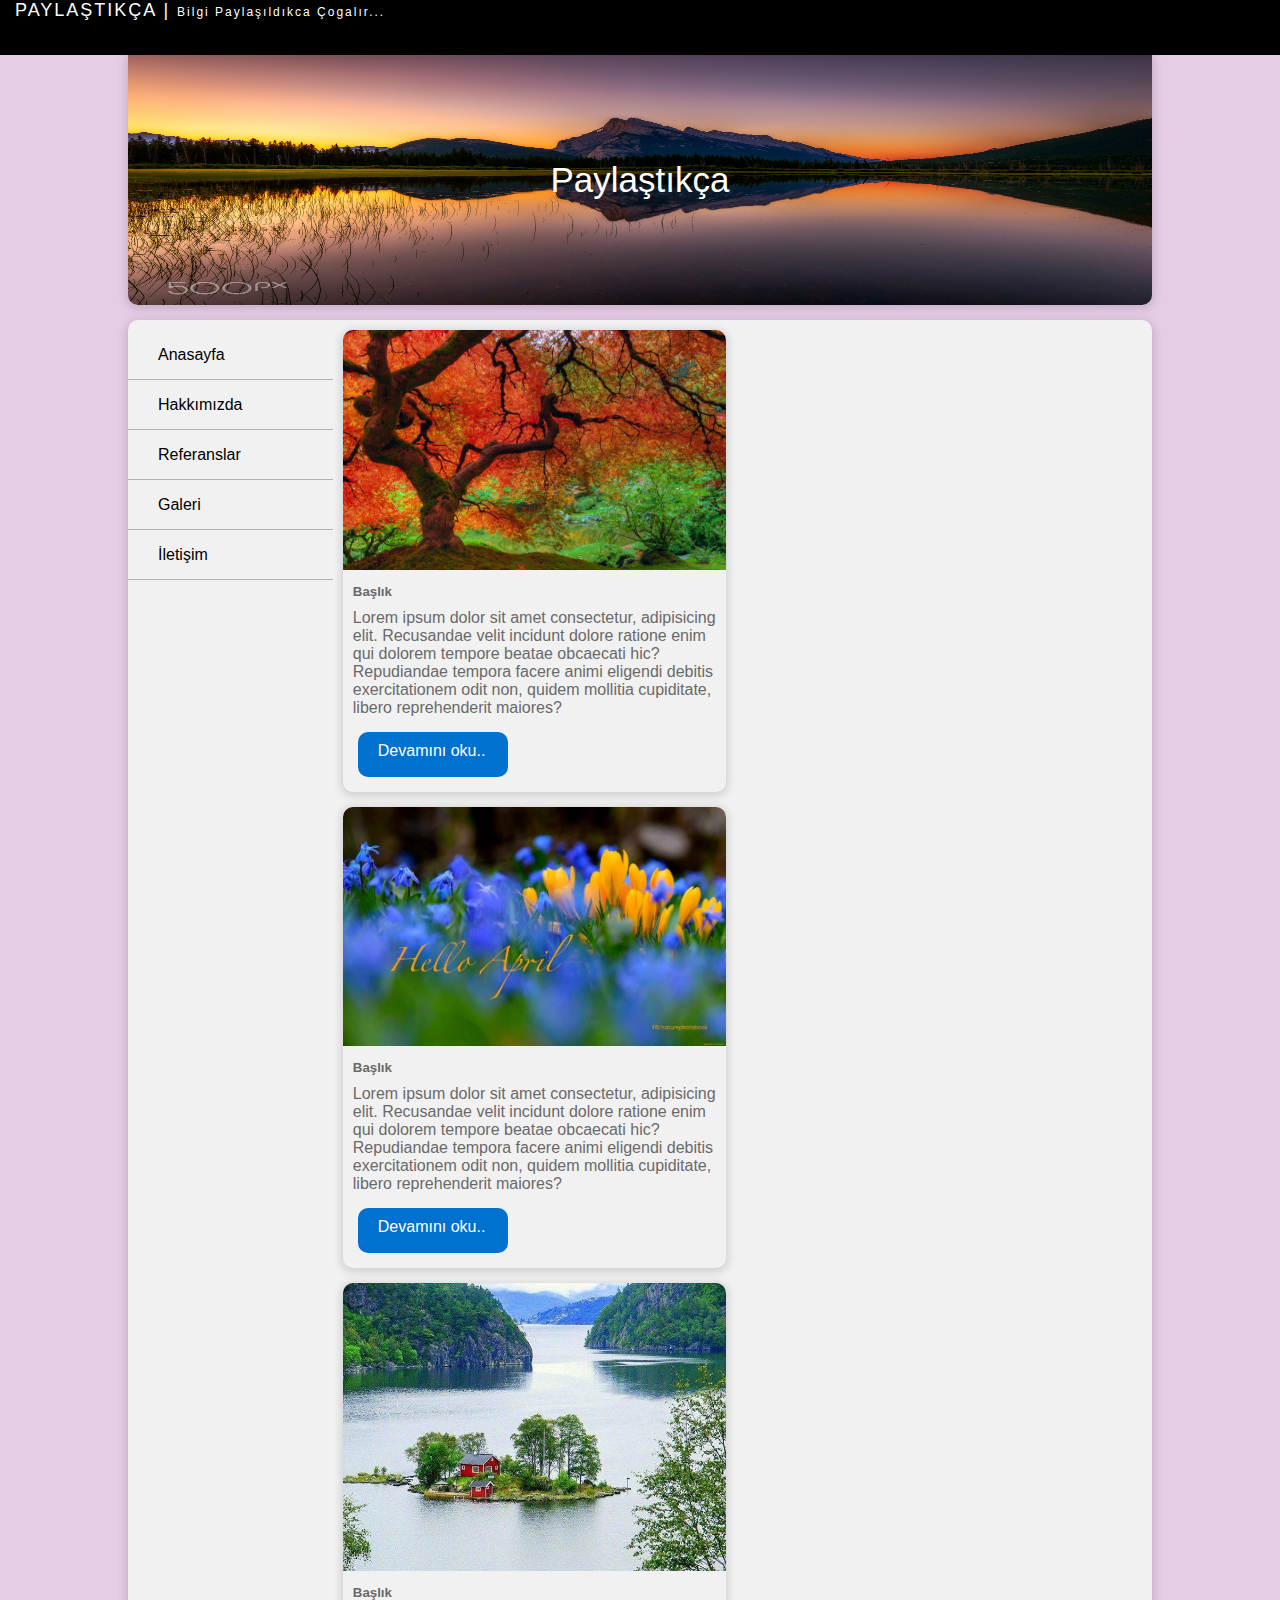
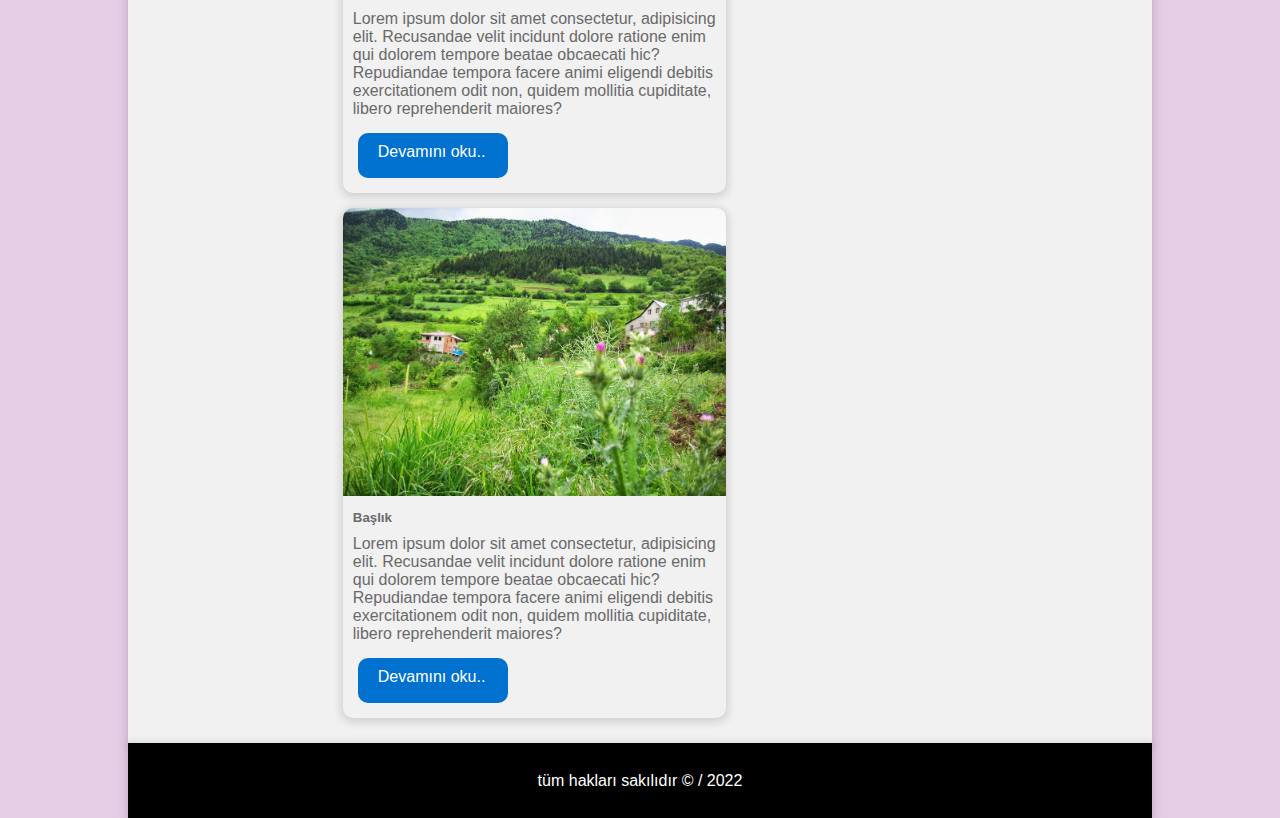
<file: yeniwebsiteesi/index.html>
<!DOCTYPE html>
<html lang="tr">
<head>
    <meta charset="UTF-8">
    <meta http-equiv="X-UA-Compatible" content="IE=edge">
    <meta name="viewport" content="width=device-width, initial-scale=1.0">
    <title>Anasayfa</title>
    <link rel="stylesheet" href="style.css">

    <link rel="stylesheet" href="https://use.fontawesome.com/releases/v5.0.13/css/all.css" integrity="sha384-DNOHZ68U8hZfKXOrtjWvjxusGo9WQnrNx2sqG0tfsghAvtVlRW3tvkXWZh58N9jp" crossorigin="anonymous">

</head>
<body>
    <div id="social">
        <font>PAYLAŞTIKÇA | <span>Bilgi Paylaşıldıkca Çogalır...</span></font>

        <i class="fas fa-search"></i>
        <i class="fab fa-facebook"></i>
        <i class="fab fa-youtube"></i>
        <i class="fab fa-instagram"></i>
        <i class="fab fa-twitch"></i>
        <i class="fab fa-twitter"></i>
        <i class="fab fa-github"></i>
     
    </div>
    

    <div id="container">
        <header>
        
            <img id="headerResim" src="img/pri5486.jpg" alt="">
        <div id="centered">Paylaştıkça</div>
        </header>
        <section>
            <nav>
<ul>
    <li><a href="index.html"><i class="fas fa-home"></i>Anasayfa</a></li>
    <li><a href="hakkımızda.html"><i class="fas fa-user"></i>Hakkımızda</a></li>
    <li><a href="Referanslar.html"><i class="fas fa-asterisk"></i>Referanslar</a></li>
    <li><a href="Galeri.html"><i class="fas fa-image"></i>Galeri</a></li>
    <li><a href="İletişim.html"><i class="fas fa-address-book"></i>İletişim</a></li>
</ul>

            </nav>
            <main>
<div class="icerik">
<img src="img/5.jpg" alt="" class="rsm">
<h5>
 Başlık
</h5>
<p class="icerikText">  Lorem ipsum dolor sit amet consectetur, adipisicing elit. Recusandae velit incidunt dolore ratione enim qui dolorem tempore beatae obcaecati hic? Repudiandae tempora facere animi eligendi debitis exercitationem odit non, quidem mollitia cupiditate, libero reprehenderit maiores?

</p>
<a href="#" class="btnDevam">Devamını oku..</a>


</div>
<div class="icerik">
    <img src="img/11.jpg" alt="" class="rsm">
    <h5>
     Başlık
    </h5>
    <p class="icerikText">  Lorem ipsum dolor sit amet consectetur, adipisicing elit. Recusandae velit incidunt dolore ratione enim qui dolorem tempore beatae obcaecati hic? Repudiandae tempora facere animi eligendi debitis exercitationem odit non, quidem mollitia cupiditate, libero reprehenderit maiores?
    
    </p>
    <a href="#" class="btnDevam">Devamını oku..</a>
    
    
    </div>
    <div class="icerik">
        <img src="img/13.jpg" alt="" class="rsm">
        <h5>
         Başlık
        </h5>
        <p class="icerikText">  Lorem ipsum dolor sit amet consectetur, adipisicing elit. Recusandae velit incidunt dolore ratione enim qui dolorem tempore beatae obcaecati hic? Repudiandae tempora facere animi eligendi debitis exercitationem odit non, quidem mollitia cupiditate, libero reprehenderit maiores?
        
        </p>
        <a href="#" class="btnDevam">Devamını oku..</a>
        
        
        </div>
        <div class="icerik">
            <img src="img/1.JPG" alt="" class="rsm">
            <h5>
             Başlık
            </h5>
            <p class="icerikText">  Lorem ipsum dolor sit amet consectetur, adipisicing elit. Recusandae velit incidunt dolore ratione enim qui dolorem tempore beatae obcaecati hic? Repudiandae tempora facere animi eligendi debitis exercitationem odit non, quidem mollitia cupiditate, libero reprehenderit maiores?
            
            </p>
            <a href="#" class="btnDevam">Devamını oku..</a>
            
            
            </div>

            </main>
        </section>
        <footer>tüm hakları sakılıdır &copy; / 2022
        </footer>
    </div>

</body>
</html>
</file>
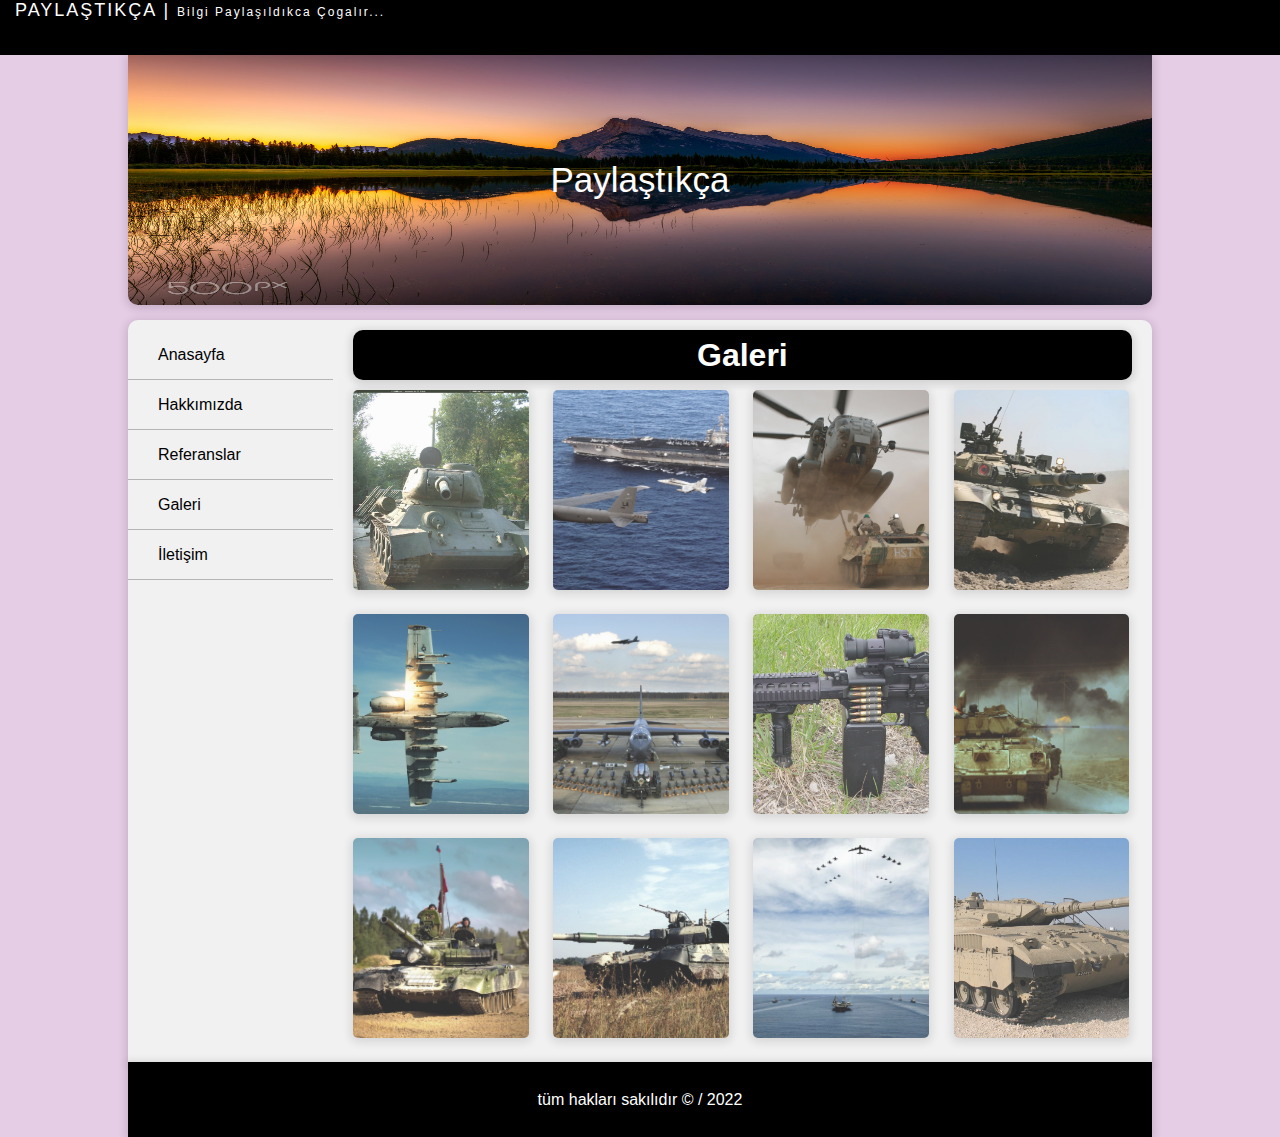
<file: yeniwebsiteesi/galeri.html>
<!DOCTYPE html>
<html lang="tr">
<head>
    <meta charset="UTF-8">
    <meta http-equiv="X-UA-Compatible" content="IE=edge">
    <meta name="viewport" content="width=device-width, initial-scale=1.0">
    <title>Galeri</title>
    <link rel="stylesheet" href="style.css">

    <link rel="stylesheet" href="https://use.fontawesome.com/releases/v5.0.13/css/all.css" integrity="sha384-DNOHZ68U8hZfKXOrtjWvjxusGo9WQnrNx2sqG0tfsghAvtVlRW3tvkXWZh58N9jp" crossorigin="anonymous">

</head>
<body>
    <div id="social">
        <font>PAYLAŞTIKÇA | <span>Bilgi Paylaşıldıkca Çogalır...</span></font>

        <i class="fas fa-search"></i>
        <i class="fab fa-facebook"></i>
        <i class="fab fa-youtube"></i>
        <i class="fab fa-instagram"></i>
        <i class="fab fa-twitch"></i>
        <i class="fab fa-twitter"></i>
        <i class="fab fa-github"></i>
     
    </div>
    

    <div id="container">
        <header>
        
            <img id="headerResim" src="img/pri5486.jpg" alt="">
        <div id="centered">Paylaştıkça</div>
        </header>
        <section>
            <nav>
<ul>
    <li><a href="index.html"><i class="fas fa-home"></i>Anasayfa</a></li>
    <li><a href="Hakkımızda.html"><i class="fas fa-user"></i>Hakkımızda</a></li>
    <li><a href="Referanslar.html"><i class="fas fa-asterisk"></i>Referanslar</a></li>
    <li><a href="Galeri.html"><i class="fas fa-image"></i>Galeri</a></li>
    <li><a href="İletişim.html"><i class="fas fa-address-book"></i>İletişim</a></li>
</ul>

            </nav>
            <main>

                <h1>Galeri</h1>
                <a  class="link" href="img/40.jpg">
                    <img src="img/40.jpg" alt="" class="galResim">
                </a>
                <a class="link" href="img/25.jpg">
                    <img src="img/25.jpg" alt="" class="galResim">
                </a>
                
                <a class="link" href="img/29.jpg"><img src="img/29.jpg" alt=""
                    class="galResim"></a>
                    <a class="link" href="img/26.jpg"><img src="img/26.jpg" alt=""
                        class="galResim"></a>
                        <a class="link" href="img/22.jpg"><img src="img/22.jpg" alt=""
                            class="galResim"></a>
                            <a class="link" href="img/23.jpg"><img src="img/23.jpg" alt=""
                                class="galResim"></a>
                                <a class="link" href="img/24.jpg"><img src="img/24.jpg" alt=""
                                    class="galResim"></a>
                                    <a class="link" href="img/30.jpg"><img src="img/30.jpg" alt=""
                                        class="galResim"></a>
                                        <a class="link" href="img/31.jpg"><img src="img/32.jpg" alt=""
                                            class="galResim"></a>
                                            <a class="link" href="img/32.jpg"><img src="img/33.jpg" alt=""
                                                class="galResim"></a>
                                                <a class="link" href="img/34.jpg"><img src="img/34.jpg" alt=""
                                                    class="galResim"></a>
                                                    <a class="link" href="img/35.jpg"><img src="img/35.jpg" alt=""
                                                        class="galResim"></a>

                

            </main>
        </section>
        <footer>tüm hakları sakılıdır &copy; / 2022
        </footer>
    </div>

</body>
</html>
</file>
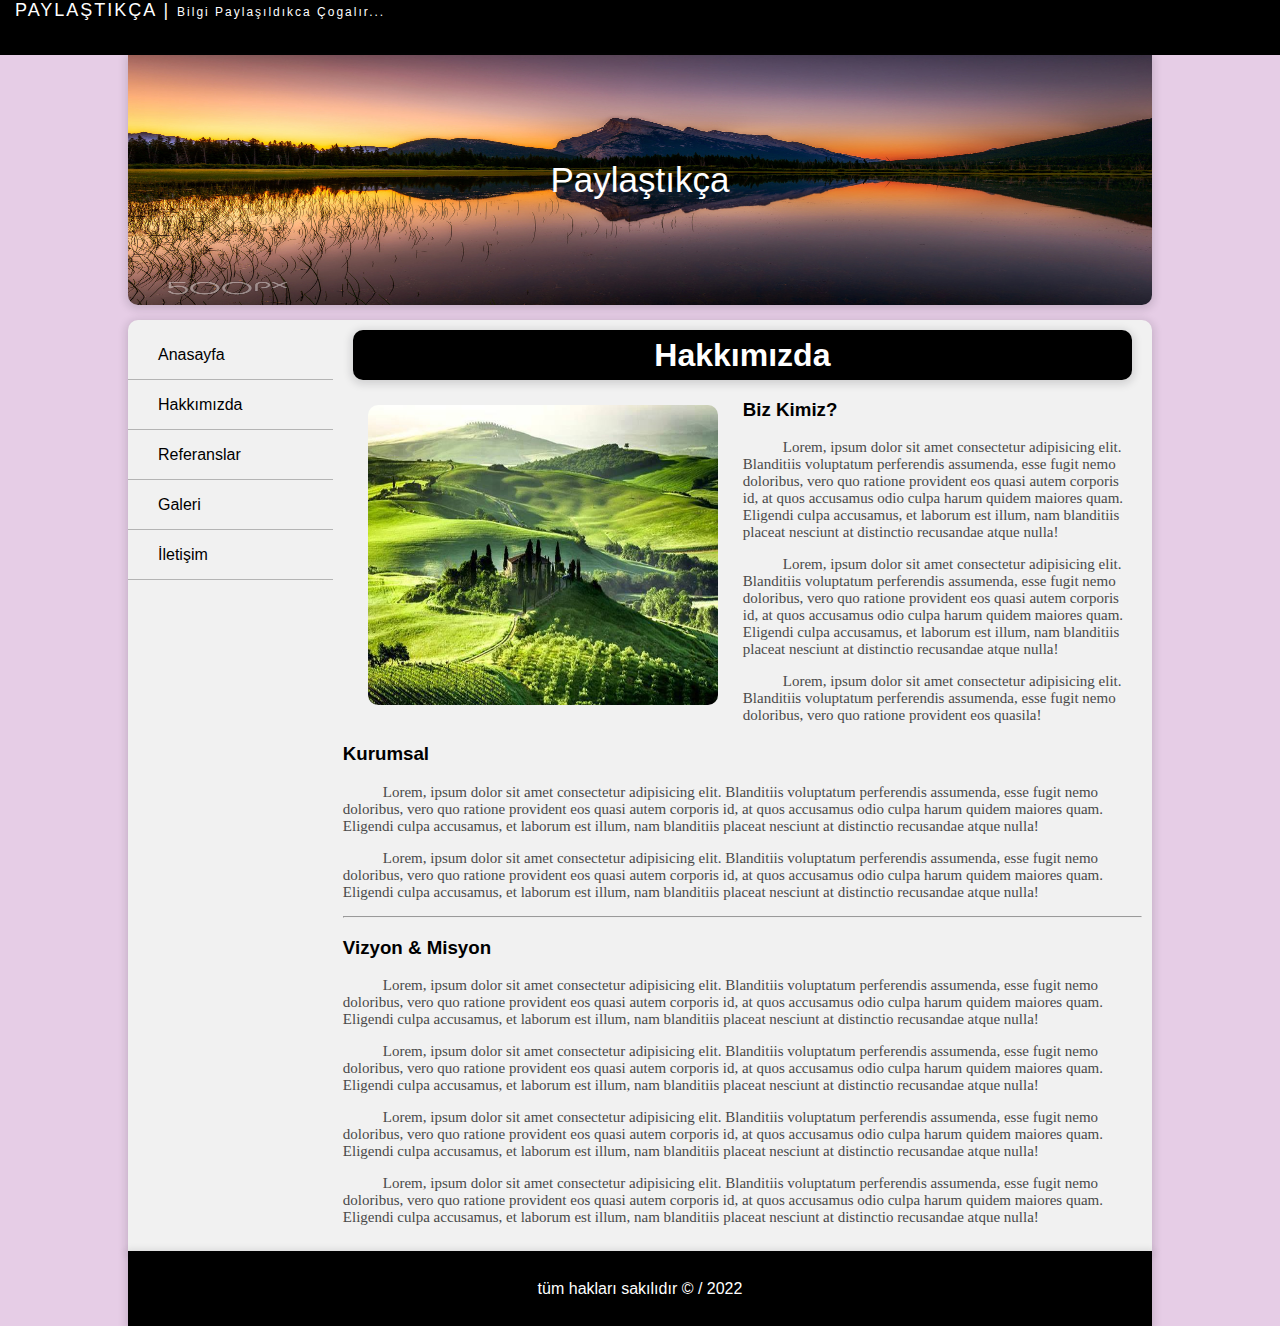
<file: yeniwebsiteesi/hakkımızda.html>
<!DOCTYPE html>
<html lang="tr">
<head>
    <meta charset="UTF-8">
    <meta http-equiv="X-UA-Compatible" content="IE=edge">
    <meta name="viewport" content="width=device-width, initial-scale=1.0">
    <title>Hakkımızda</title>
    <link rel="stylesheet" href="style.css">

    <link rel="stylesheet" href="https://use.fontawesome.com/releases/v5.0.13/css/all.css" integrity="sha384-DNOHZ68U8hZfKXOrtjWvjxusGo9WQnrNx2sqG0tfsghAvtVlRW3tvkXWZh58N9jp" crossorigin="anonymous">

</head>
<body>
    <div id="social">
        <font>PAYLAŞTIKÇA | <span>Bilgi Paylaşıldıkca Çogalır...</span></font>

        <i class="fas fa-search"></i>
        <i class="fab fa-facebook"></i>
        <i class="fab fa-youtube"></i>
        <i class="fab fa-instagram"></i>
        <i class="fab fa-twitch"></i>
        <i class="fab fa-twitter"></i>
        <i class="fab fa-github"></i>
     
    </div>
    

    <div id="container">
        <header>
        
            <img id="headerResim" src="img/pri5486.jpg" alt="">
        <div id="centered">Paylaştıkça</div>
        </header>
        <section>
            <nav>
<ul>
    <li><a href="index.html"><i class="fas fa-home"></i>Anasayfa</a></li>
    <li><a href="Hakkımızda.html"><i class="fas fa-user"></i>Hakkımızda</a></li>
    <li><a href="Referanslar.html"><i class="fas fa-asterisk"></i>Referanslar</a></li>
    <li><a href="Galeri.html"><i class="fas fa-image"></i>Galeri</a></li>
    <li><a href="İletişim.html"><i class="fas fa-address-book"></i>İletişim</a></li>
</ul>

            </nav>
            <main>
<h1>Hakkımızda</h1>
<img id="hakkimizdaRSM" src="img/15.jpg" alt="">
<H3>Biz Kimiz?</H3>
<p class="hakyazi">Lorem, ipsum dolor sit amet consectetur adipisicing elit. Blanditiis voluptatum perferendis assumenda, esse fugit nemo doloribus, vero quo ratione provident eos quasi autem corporis id, at quos accusamus odio culpa harum quidem maiores quam. Eligendi culpa accusamus, et laborum est illum, nam blanditiis placeat nesciunt at distinctio recusandae atque nulla!</p>

<p class="hakyazi">Lorem, ipsum dolor sit amet consectetur adipisicing elit. Blanditiis voluptatum perferendis assumenda, esse fugit nemo doloribus, vero quo ratione provident eos quasi autem corporis id, at quos accusamus odio culpa harum quidem maiores quam. Eligendi culpa accusamus, et laborum est illum, nam blanditiis placeat nesciunt at distinctio recusandae atque nulla!</p>
<p class="hakyazi">Lorem, ipsum dolor sit amet consectetur adipisicing elit. Blanditiis voluptatum perferendis assumenda, esse fugit nemo doloribus, vero quo ratione provident eos quasila!</p>
<h3>Kurumsal</h3>
<p class="hakyazi">Lorem, ipsum dolor sit amet consectetur adipisicing elit. Blanditiis voluptatum perferendis assumenda, esse fugit nemo doloribus, vero quo ratione provident eos quasi autem corporis id, at quos accusamus odio culpa harum quidem maiores quam. Eligendi culpa accusamus, et laborum est illum, nam blanditiis placeat nesciunt at distinctio recusandae atque nulla!</p>
<p class="hakyazi">Lorem, ipsum dolor sit amet consectetur adipisicing elit. Blanditiis voluptatum perferendis assumenda, esse fugit nemo doloribus, vero quo ratione provident eos quasi autem corporis id, at quos accusamus odio culpa harum quidem maiores quam. Eligendi culpa accusamus, et laborum est illum, nam blanditiis placeat nesciunt at distinctio recusandae atque nulla!</p>
<hr>
<h3>Vizyon & Misyon</h3>


<p class="hakyazi">Lorem, ipsum dolor sit amet consectetur adipisicing elit. Blanditiis voluptatum perferendis assumenda, esse fugit nemo doloribus, vero quo ratione provident eos quasi autem corporis id, at quos accusamus odio culpa harum quidem maiores quam. Eligendi culpa accusamus, et laborum est illum, nam blanditiis placeat nesciunt at distinctio recusandae atque nulla!</p>
<p class="hakyazi">Lorem, ipsum dolor sit amet consectetur adipisicing elit. Blanditiis voluptatum perferendis assumenda, esse fugit nemo doloribus, vero quo ratione provident eos quasi autem corporis id, at quos accusamus odio culpa harum quidem maiores quam. Eligendi culpa accusamus, et laborum est illum, nam blanditiis placeat nesciunt at distinctio recusandae atque nulla!</p><p class="hakyazi">Lorem, ipsum dolor sit amet consectetur adipisicing elit. Blanditiis voluptatum perferendis assumenda, esse fugit nemo doloribus, vero quo ratione provident eos quasi autem corporis id, at quos accusamus odio culpa harum quidem maiores quam. Eligendi culpa accusamus, et laborum est illum, nam blanditiis placeat nesciunt at distinctio recusandae atque nulla!</p><p class="hakyazi">Lorem, ipsum dolor sit amet consectetur adipisicing elit. Blanditiis voluptatum perferendis assumenda, esse fugit nemo doloribus, vero quo ratione provident eos quasi autem corporis id, at quos accusamus odio culpa harum quidem maiores quam. Eligendi culpa accusamus, et laborum est illum, nam blanditiis placeat nesciunt at distinctio recusandae atque nulla!</p>
            </main>
        </section>
        <footer>tüm hakları sakılıdır &copy; / 2022
        </footer>
    </div>

</body>
</html>
</file>
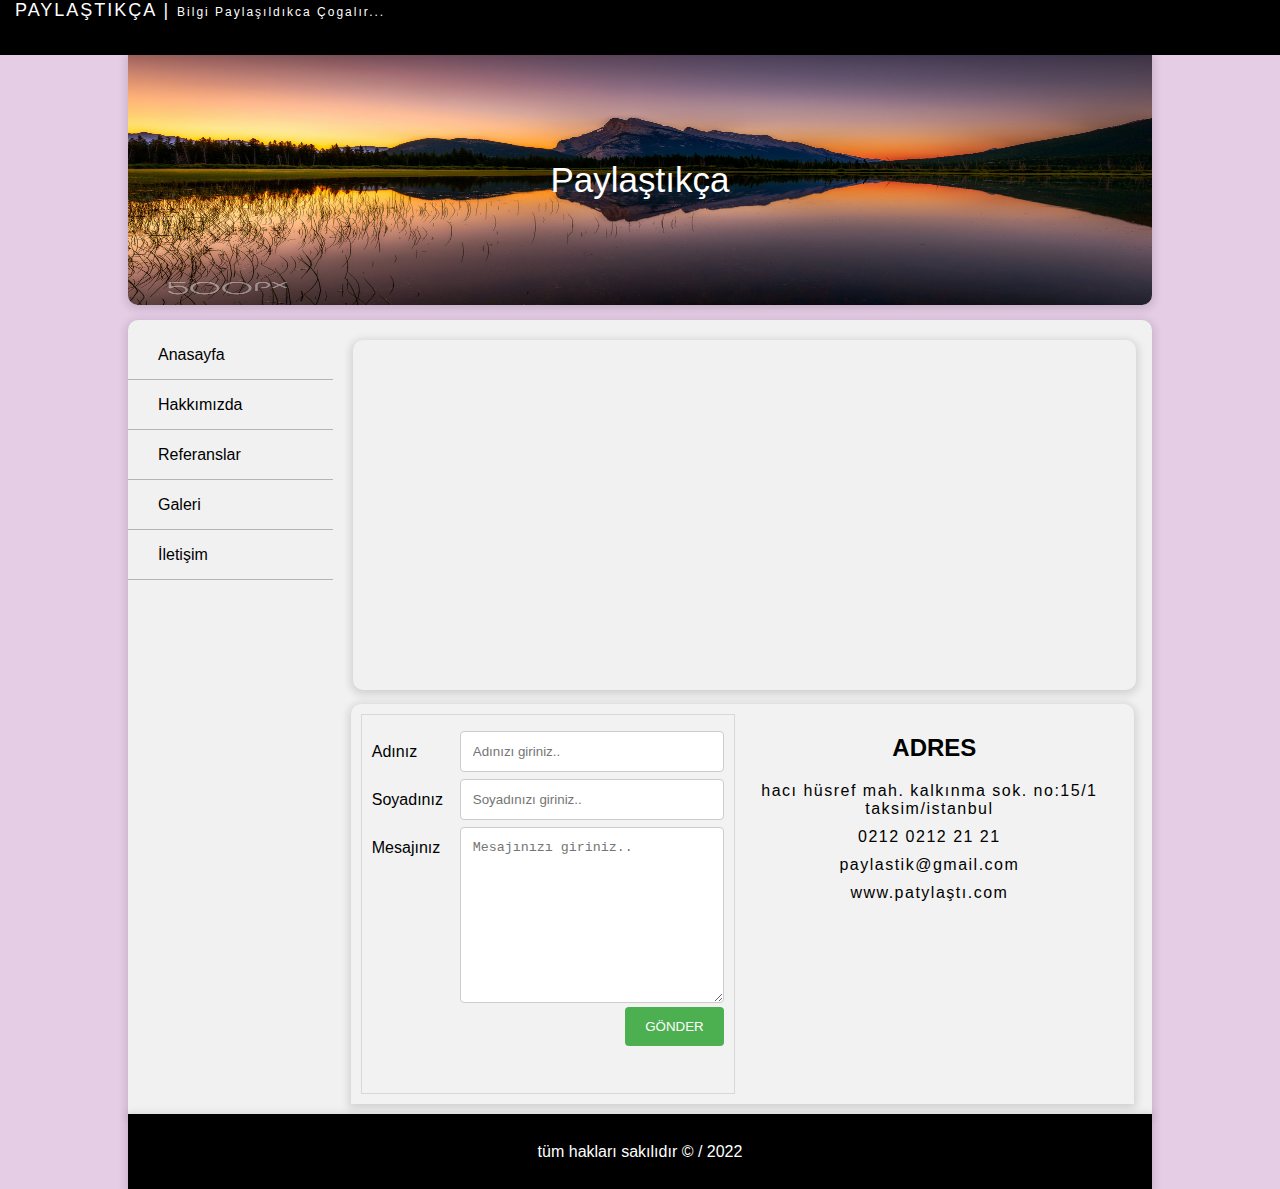
<file: yeniwebsiteesi/İletişim.html>
<!DOCTYPE html>
<html lang="tr">
<head>
    <meta charset="UTF-8">
    <meta http-equiv="X-UA-Compatible" content="IE=edge">
    <meta name="viewport" content="width=device-width, initial-scale=1.0">
    <title>İletişim</title>
    <link rel="stylesheet" href="style.css">

    <link rel="stylesheet" href="https://use.fontawesome.com/releases/v5.0.13/css/all.css" integrity="sha384-DNOHZ68U8hZfKXOrtjWvjxusGo9WQnrNx2sqG0tfsghAvtVlRW3tvkXWZh58N9jp" crossorigin="anonymous">

</head>
<body>
    <div id="social">
        <font>PAYLAŞTIKÇA | <span>Bilgi Paylaşıldıkca Çogalır...</span></font>

        <i class="fas fa-search"></i>
        <i class="fab fa-facebook"></i>
        <i class="fab fa-youtube"></i>
        <i class="fab fa-instagram"></i>
        <i class="fab fa-twitch"></i>
        <i class="fab fa-twitter"></i>
        <i class="fab fa-github"></i>
     
    </div>
    

    <div id="container">
        <header>
        
            <img id="headerResim" src="img/pri5486.jpg" alt="">
        <div id="centered">Paylaştıkça</div>
        </header>
        <section>
            <nav>
<ul>
    <li><a href="index.html"><i class="fas fa-home"></i>Anasayfa</a></li>
    <li><a href="Hakkımızda.html"><i class="fas fa-user"></i>Hakkımızda</a></li>
    <li><a href="Referanslar.html"><i class="fas fa-asterisk"></i>Referanslar</a></li>
    <li><a href="Galeri.html"><i class="fas fa-image"></i>Galeri</a></li>
    <li><a href="İletişim.html"><i class="fas fa-address-book"></i>İletişim</a></li>
</ul>

            </nav>
            <main>
                <iframe src="https://www.google.com/maps/embed?pb=!1m18!1m12!1m3!1d3060.167613679791!2d32.942012315215436!3d39.91526507942668!2m3!1f0!2f0!3f0!3m2!1i1024!2i768!4f13.1!3m3!1m2!1s0x14d3519e6cb5fc3d%3A0xc8a5eb5982307555!2zw5xyZcSfaWwsIDExNjUuIFNrLiwgMDYyNzAgTWFtYWsvQW5rYXJh!5e0!3m2!1str!2str!4v1661378483879!5m2!1str!2str" width="" height="" style="border:0;" allowfullscreen="" loading="lazy" referrerpolicy="no-referrer-when-downgrade"></iframe>
<section class="section1">
<div class="form">
<div class="row">
<div class="col25">
<label for="">Adınız</label>
</div>
<div class="col75">
    <input type="text" placeholder="Adınızı giriniz..">
</div>

</div>
<div class="row">
    <div class="col25">
    <label for="">Soyadınız</label>
    </div>
    <div class="col75">
        <input type="text" placeholder="Soyadınızı giriniz..">
    </div>
    
    </div>
    <div class="row">
        <div class="col25">
        <label for="">Mesajınız</label>
        </div>
        <div class="col75">
            <textarea name="" id="" cols="30" rows="10" placeholder="Mesajınızı giriniz.."></textarea>
        </div>
        
        </div>
        <div class="row">
          <input type="submit" value="GÖNDER">  
            
            </div>

</div>

<div class="adres">
    <h2>ADRES</h2>
    <span class="span1">
        hacı hüsref mah. kalkınma sok. no:15/1 taksim/istanbul
        </span>
        <span class="span1">
            0212 0212 21 21
        </span>
        <span class="span1">
            paylastik@gmail.com

        </span>
        <span class="span1">
            www.patylaştı.com



    </span>

</div>




</section>
            </main>
        </section>
        <footer>tüm hakları sakılıdır &copy; / 2022
        </footer>
    </div>

</body>
</html>
</file>
<file: yeniwebsiteesi/style.css>
*{
    box-sizing: border-box;
}
body{
    margin: 0;
    padding:0;
    background-color: #dbdb;
    font-family: sans-serif;
}
#social {
    background-color: black;
    color: white;
    height: 55px;
    width: 100%;
    position: static;
    top: 0;
    z-index: 1;
    font-size: 18px;
    text-align: right;
    padding-left: 15px;
}
font{
    float: left;
    letter-spacing: 2px;
      
}
span{font-size: 12px;
letter-spacing: 2px;
}

#social>i{
    margin-right: 15px;
}
#social>i:hover{
    opacity: 0.8;
    
}
#container{
    width: 80%;
    margin: auto;
    height: auto;
}
header{
    width: 100%;
    height: 250px;
    box-shadow: 0 2px 8px 2px rgb(20, 23, 28, .15);
    border-bottom-left-radius: 10px;
    border-bottom-right-radius: 10px;
    position: relative;
    color: white;
    font-family: sans-serif;
    font-size: 35px;
}
#headerResim{
    width: 100%;
    height: 250px;
   border-bottom-left-radius: 10px;
   border-bottom-right-radius: 10px;
}
#centered{
    position: absolute;
     top: 50%;
    left: 50%;
    transform:translate(-50%,-50%);

}
section{
    width: 100%;
    height: auto;
    background-color: #f1f1f1;
    border-top-left-radius: 10px;
    border-top-right-radius: 10px;
    box-shadow: 0 2px 8px 2px rgb(20, 23, 28, .15);
    margin-top: 15px;
    overflow: auto;
}
nav{
    width: 20%;
    float: left;
    margin-top: 10px;
}
nav ul{
    width: auto;
    height: 100%;
    margin: 0;
    padding: 0;

}
nav li a{
    height: 50px;
    line-height: 50px;
    text-decoration: none ;
    color:black;
    border-bottom: 1px solid #b4b4b4;
    padding-left: 20px;
    display: block;
}
nav li a:hover{
    color: white;
    background-color: #adadad;

}
i {
    margin-right: 10px;
}
main{
    float: left;
    height: auto;
    width: 80%;
    padding: 10px;
}
.icerik{
    width: 48%;
    height: auto;
    display: inline-block;
    margin-right: 15px;
    border-radius: 10px;
    box-shadow: 0 2px 8px 2px rgb(20, 23, 28, .15);
    margin-bottom: 15px;

}
.rsm{
    width: 100%;
    border-top-left-radius: 10px;
    border-top-right-radius: 10px;
    transition: opacity 0.8s;
}
h5{
    margin: 10px;
    color: dimgray;
}
.icerikText
{
    margin: 10px;
    color: dimgray;
}

.btnDevam:link{
    display: block;
    width: 150px;
    height: 45px;
    padding: 10px 20px;
    background-color: #0071ce;
    color: white;
    text-decoration: none;
    margin: 15px;
    border-radius: 10px;
}.btnDevam:hover{
    opacity: 0.8;
}
.rsm:hover{
    opacity: 0.6;
}
footer{
    width: 100%;
    height: 75px;
    background-color: black;
    color: white;
    line-height: 75px;
    text-align: center;
    box-shadow: 0 2px 8px 2px rgb(20, 23, 28, .15);
}
h1{
    text-align: center;
    background-color: black;
    color: white;
    height: 50px;
    line-height: 50px;
    margin: 0 10px;
    border-radius: 10px;
    box-shadow: 0 2px 8px 2px rgb(20, 23, 28, .15);
}
#hakkimizdaRSM{
    width: 350px;
    height: 300px;
    float: left;
    border-radius: 10px;
    margin: 25px;
    margin-bottom: 10px;
    transition: opacity 0.8s;
}
#hakkimizdaRSM:hover{
    opacity: 0.6;
}
.hakyazi{
    margin-right: 15px;
    font-size: 15px;
    font-family: Cambria, Cochin, Georgia, Times, 'Times New Roman', serif;
    text-indent: 40px;
    color: #494949;
}
.referans{
    width: 31%;
    height: 300px;
    background-color: white;
    float: left;
    margin: 10px;
    border-radius: 5px;
    box-shadow: 0 2px 8px 2px rgb(20, 23, 28, .15);

}
.refResim{
    width: 100%;
    height: 180px;
    border-top-left-radius: 5px;
    border-top-right-radius: 5px;
    margin: 0;
    opacity: 0.6;
    transition: opacity 0.8s;

}
.refResim:hover{
    opacity: 1;
}
.refBaslik{
    font-size: 20px;
    display: inline-block;
    margin-top: 0px;
    color: black;
    text-align: center;
    height: 45px;
    line-height: 45px;
    background-color: #f1f1f1;
    width: 100%;
    margin-top: -5px;

}
.refDetay{
    text-align: center;

}
.galResim{
   width: 22%;
   height: 200px;
   border-radius: 5px;
   opacity: 0.8;
   box-shadow: 0 2px 8px 2px rgb(20, 23, 28, .15);
   margin: 10px;
   transition: all 0.6s;
   object-fit: cover;
}

.galResim:hover{
    opacity: 1;
    border: 5px solid white;
    cursor: pointer;
}
.link:link{
    text-decoration: none;
}

iframe{
    width: 98%;
    height: 350px;
    border-radius: 10px;
    margin-top: 10px;
    box-shadow: 0 2px 8px 2px rgb(20, 23, 28, .15);
    margin-left: 10px;
}
.section1{
    width: 98%;
    height: auto;
    margin: auto;
    margin-top: 10px;
    background-color: #f2f2f2;
    padding: 10px;
}

.form{
    width: 49%;
    float: left;
    height: 380px;
    border: 1px solid #d8d8d8;
    padding: 10px;
    margin-right: 10px; 
    
}
.col25{
    width: 25%;
    float: left;
    margin-top: 6px;
}
.col75{
    width: 75%;
    float: left;
    margin-top: 6px;
}

label{
    padding: 12px 12px 12px 0;
    display: inline-block;
}
input[type=text],textarea{
    width: 100%;
    padding: 12px;
    border: 1px solid #ccc;
    border-radius: 4px;
}
.row:after{
    content: "";
    clear: both;
    display: block ;
}

input[type=submit]{
 background-color: #4caf50 ; 
 color: white;
 padding: 12px 20px;
 border: none;
 border-radius: 4px;
 float: right;
}
address{
    width: 49%;
    float: left;
    height: 350px;
    border: 1px solid #d8d8d8;
    padding: 10px;

}
h2{
    text-align: center;
}
.span1{
    display: block;
    font-family: 'Gill Sans', 'Gill Sans MT', Calibri, 'Trebuchet MS', sans-serif;
    margin: 10px;
    letter-spacing: 1.5px;
    text-align: center;
    font-size: 16px;
}
</file>
